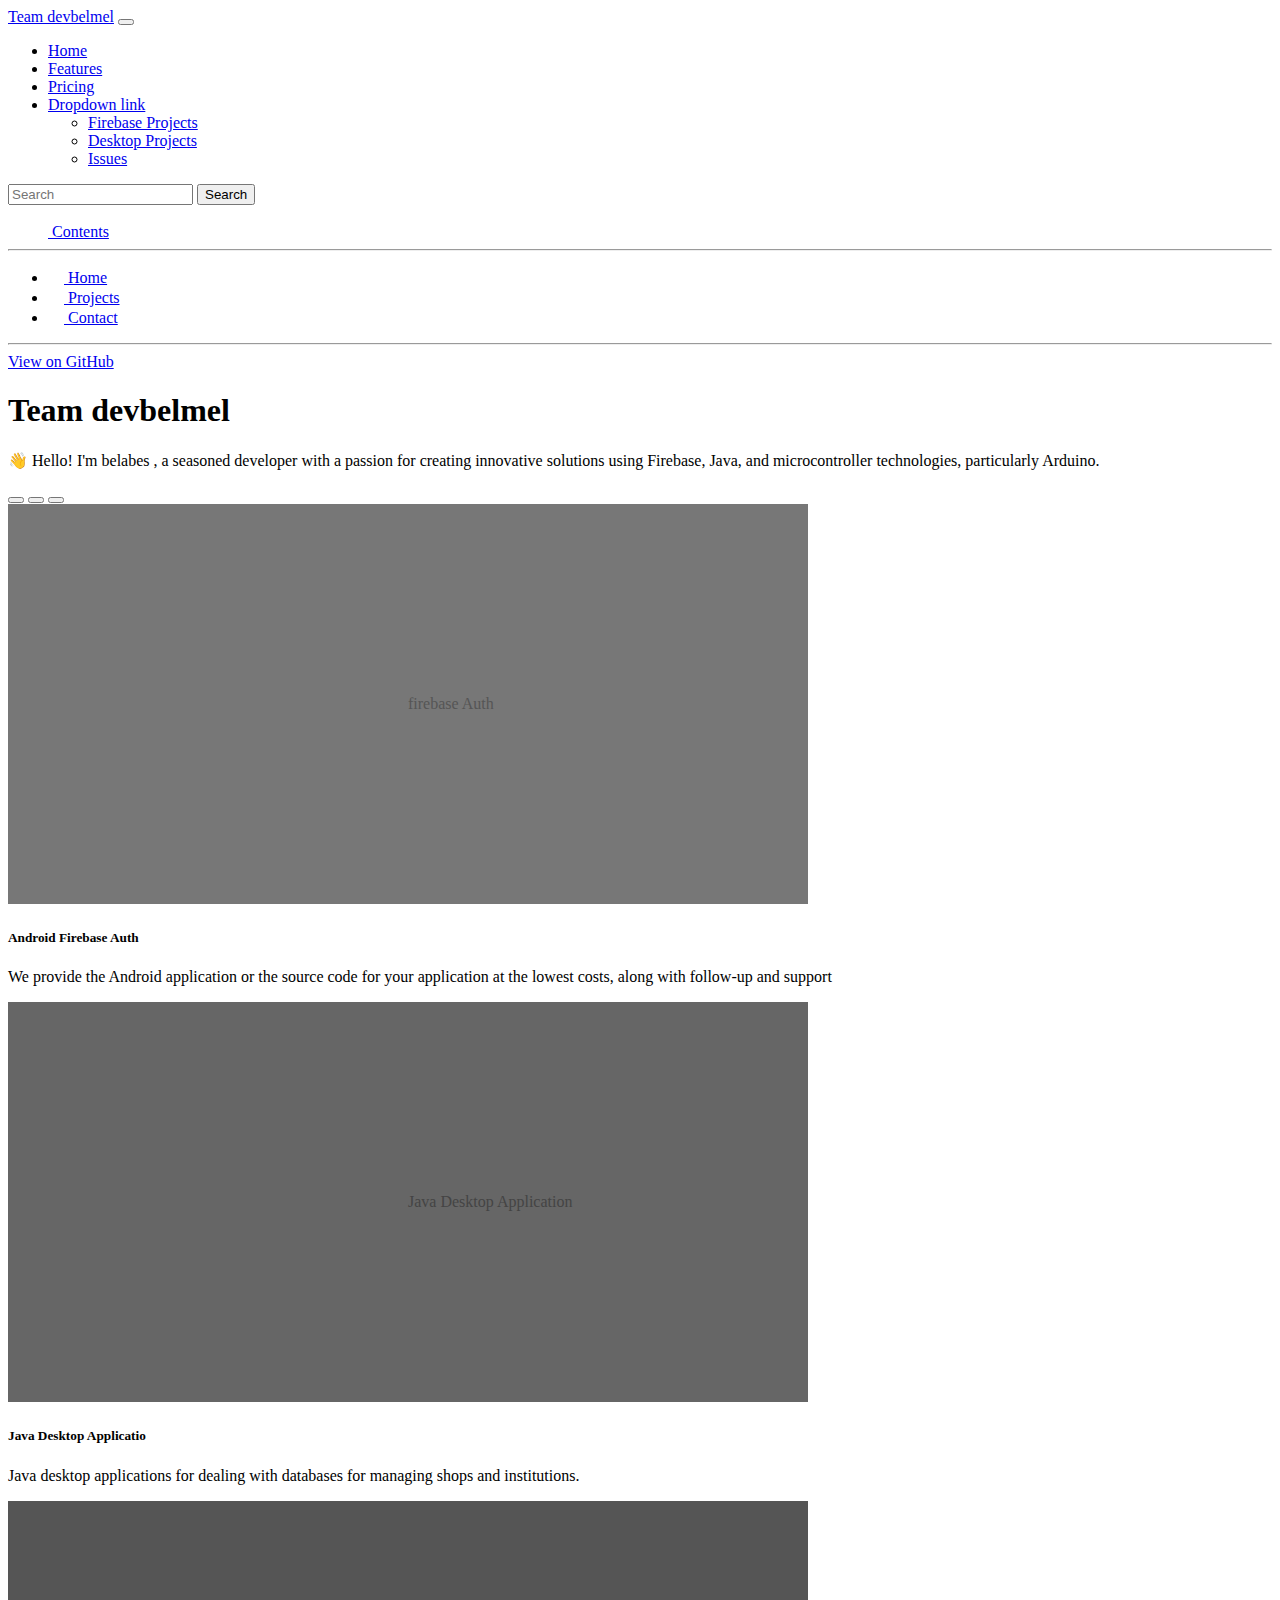
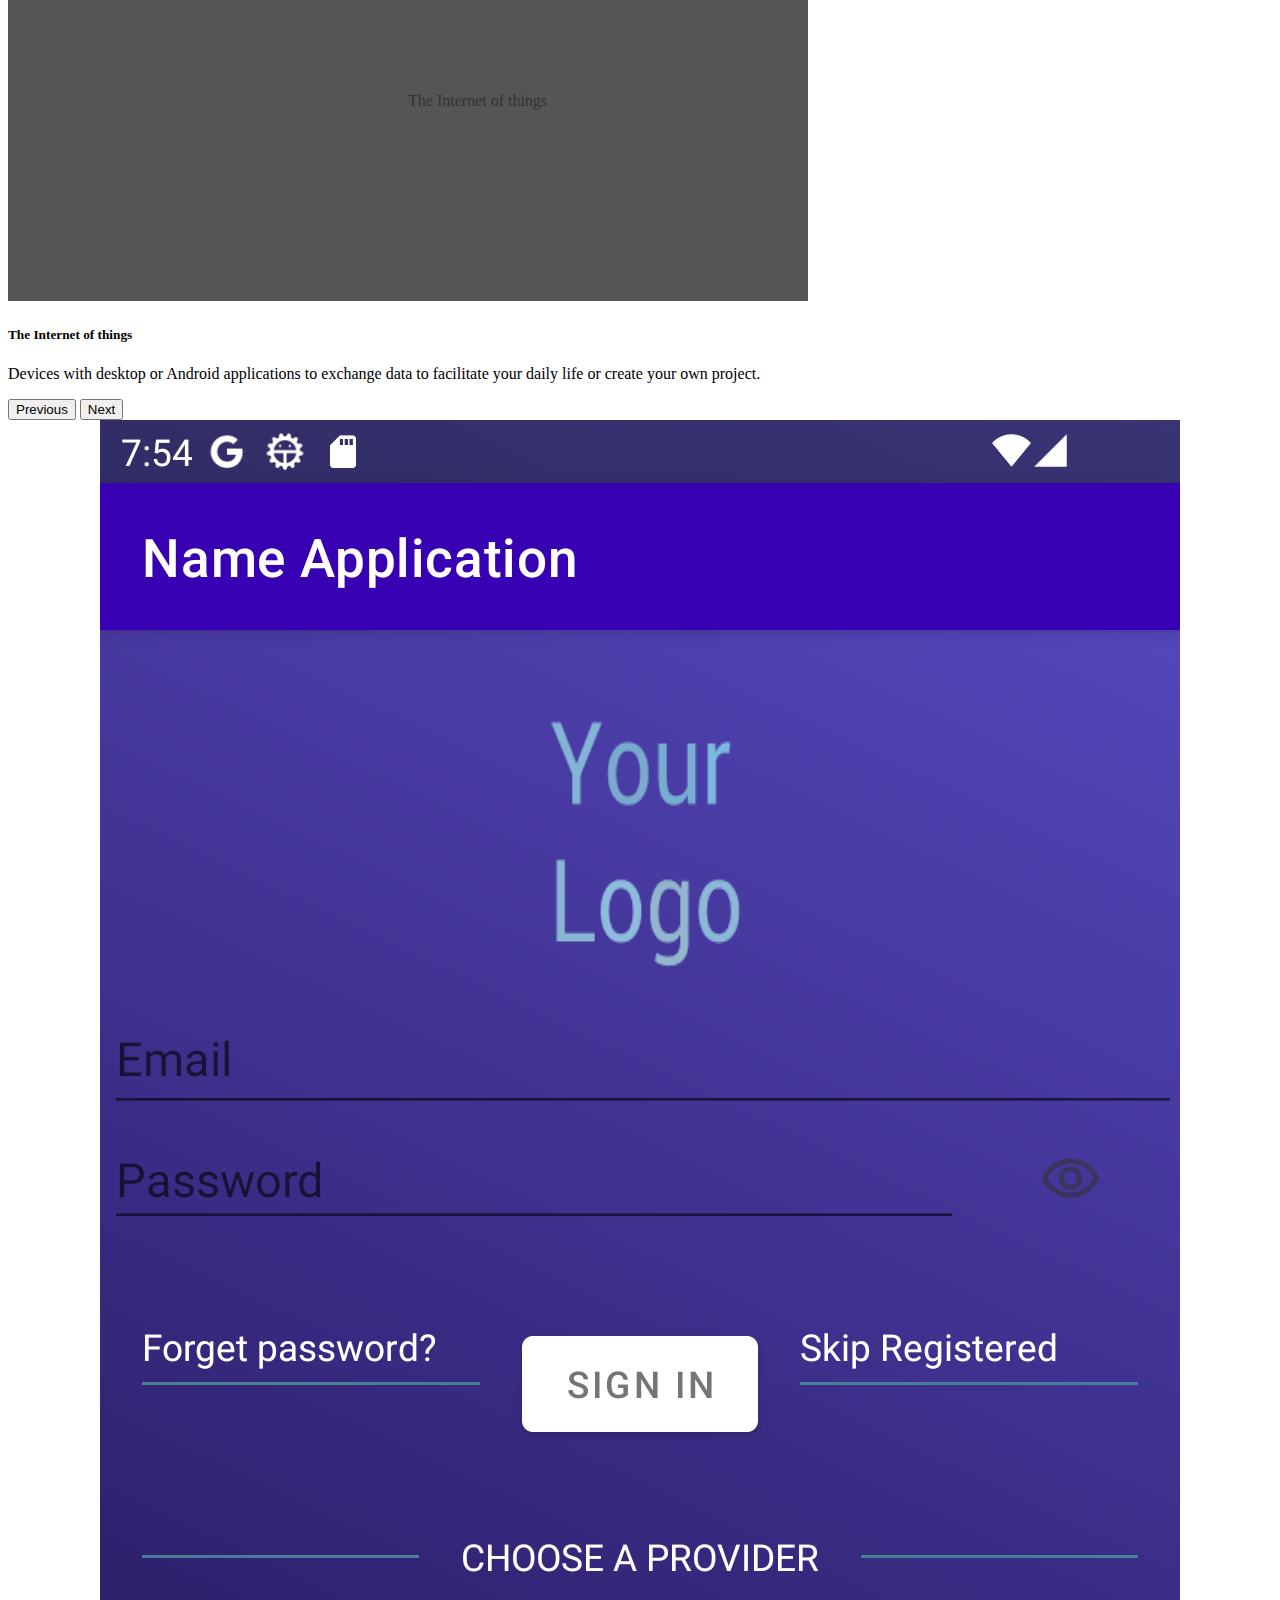
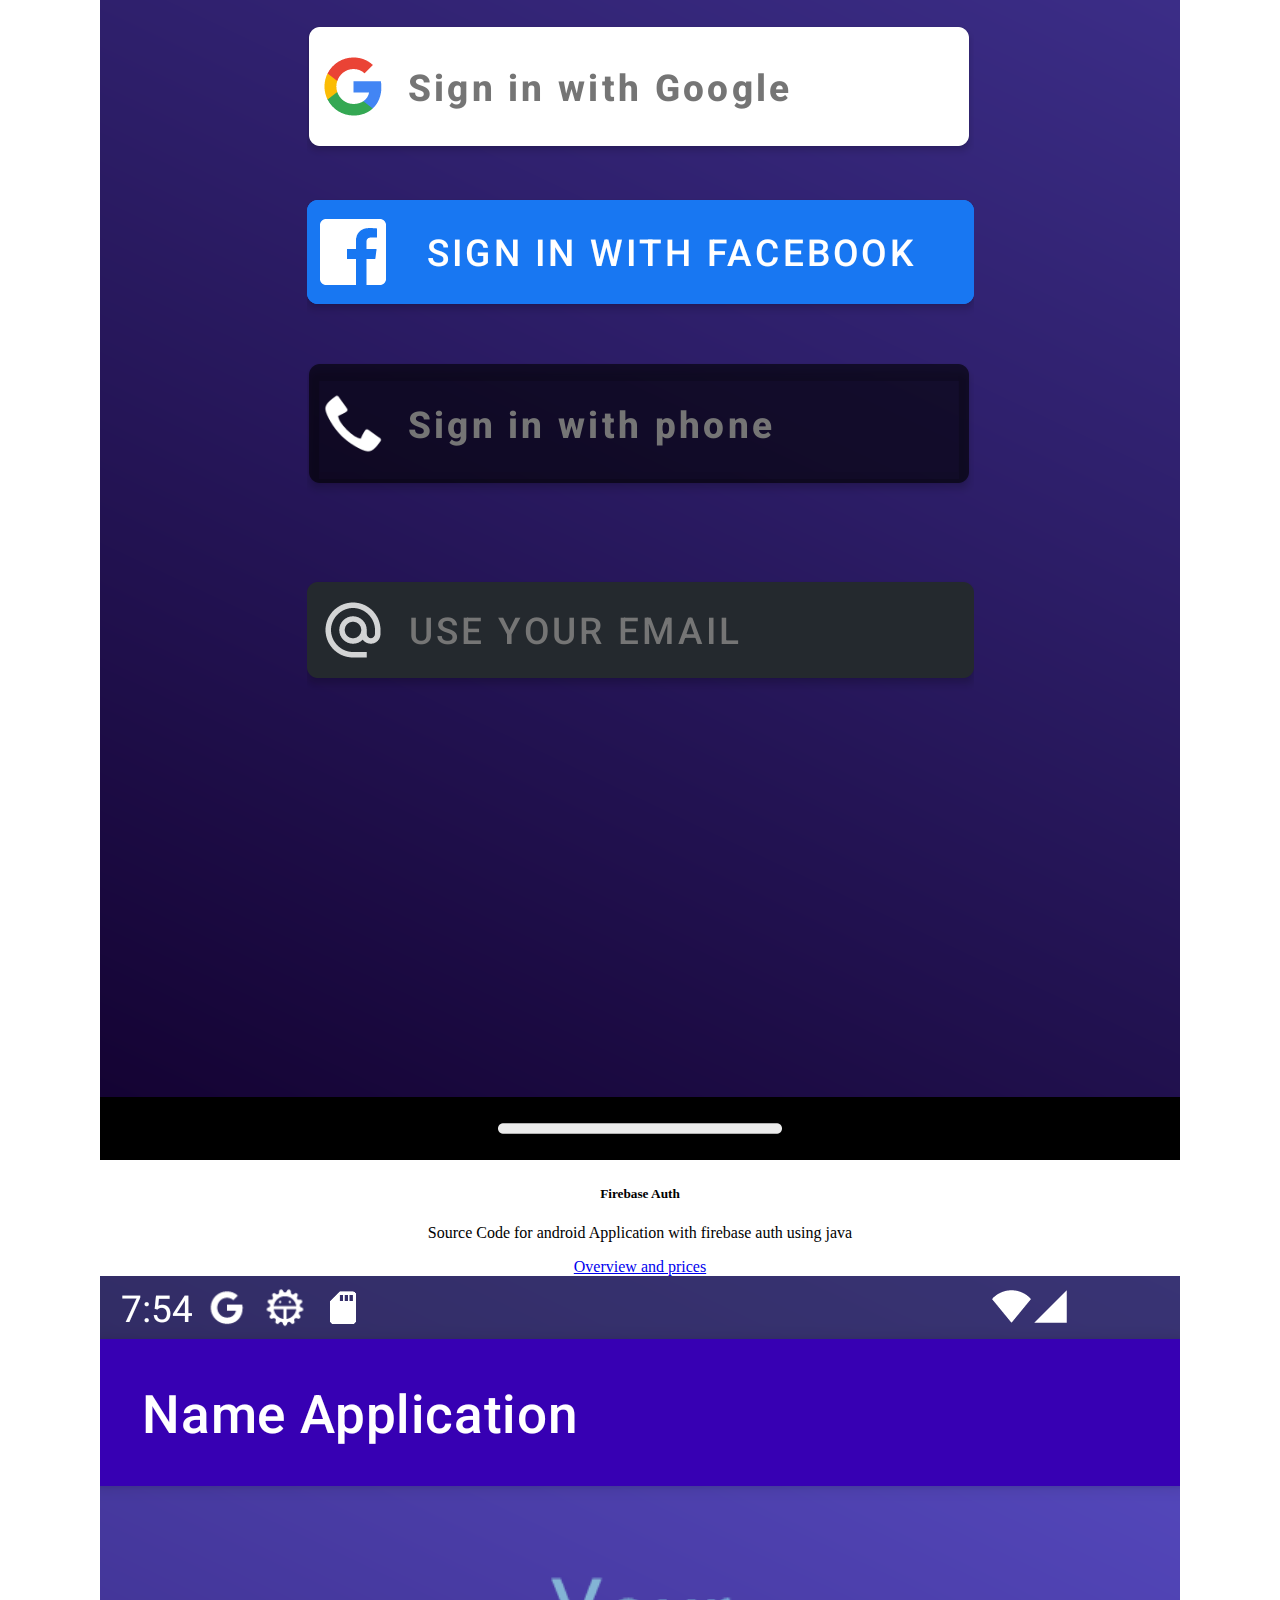
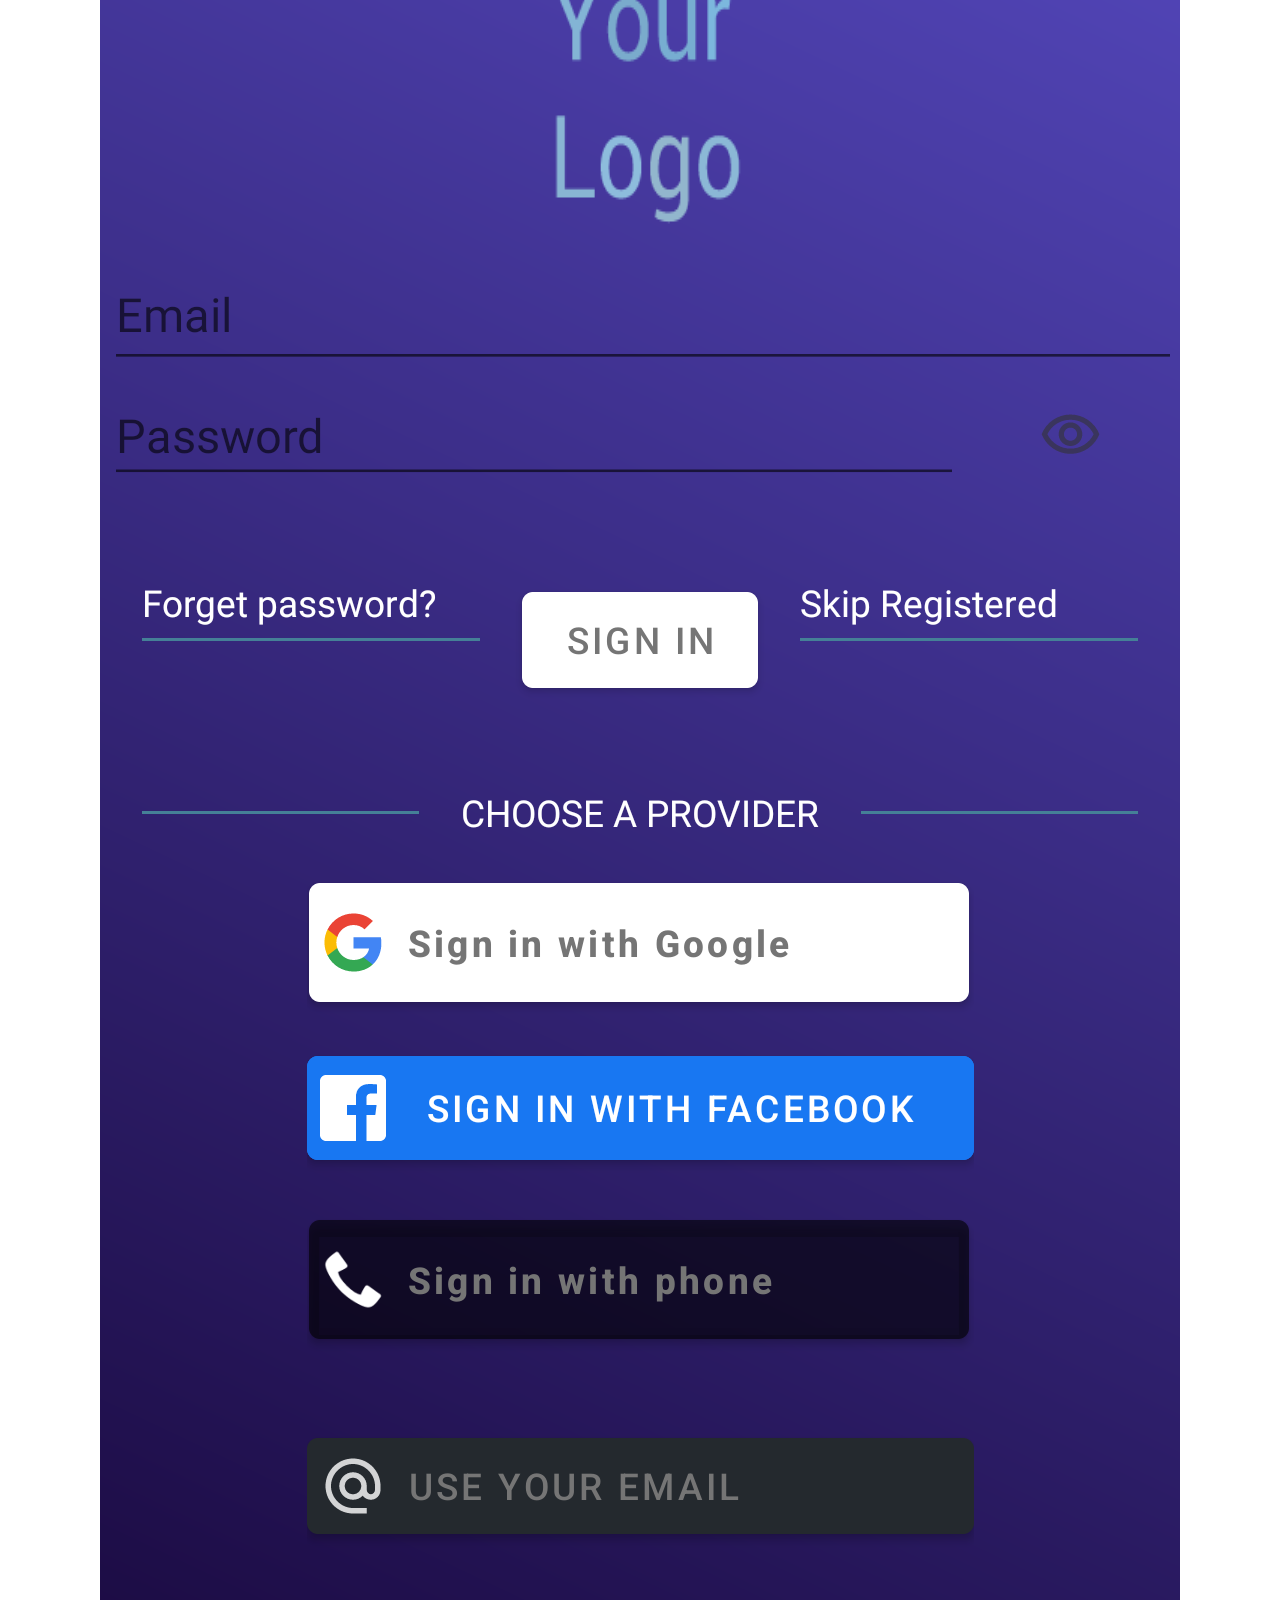
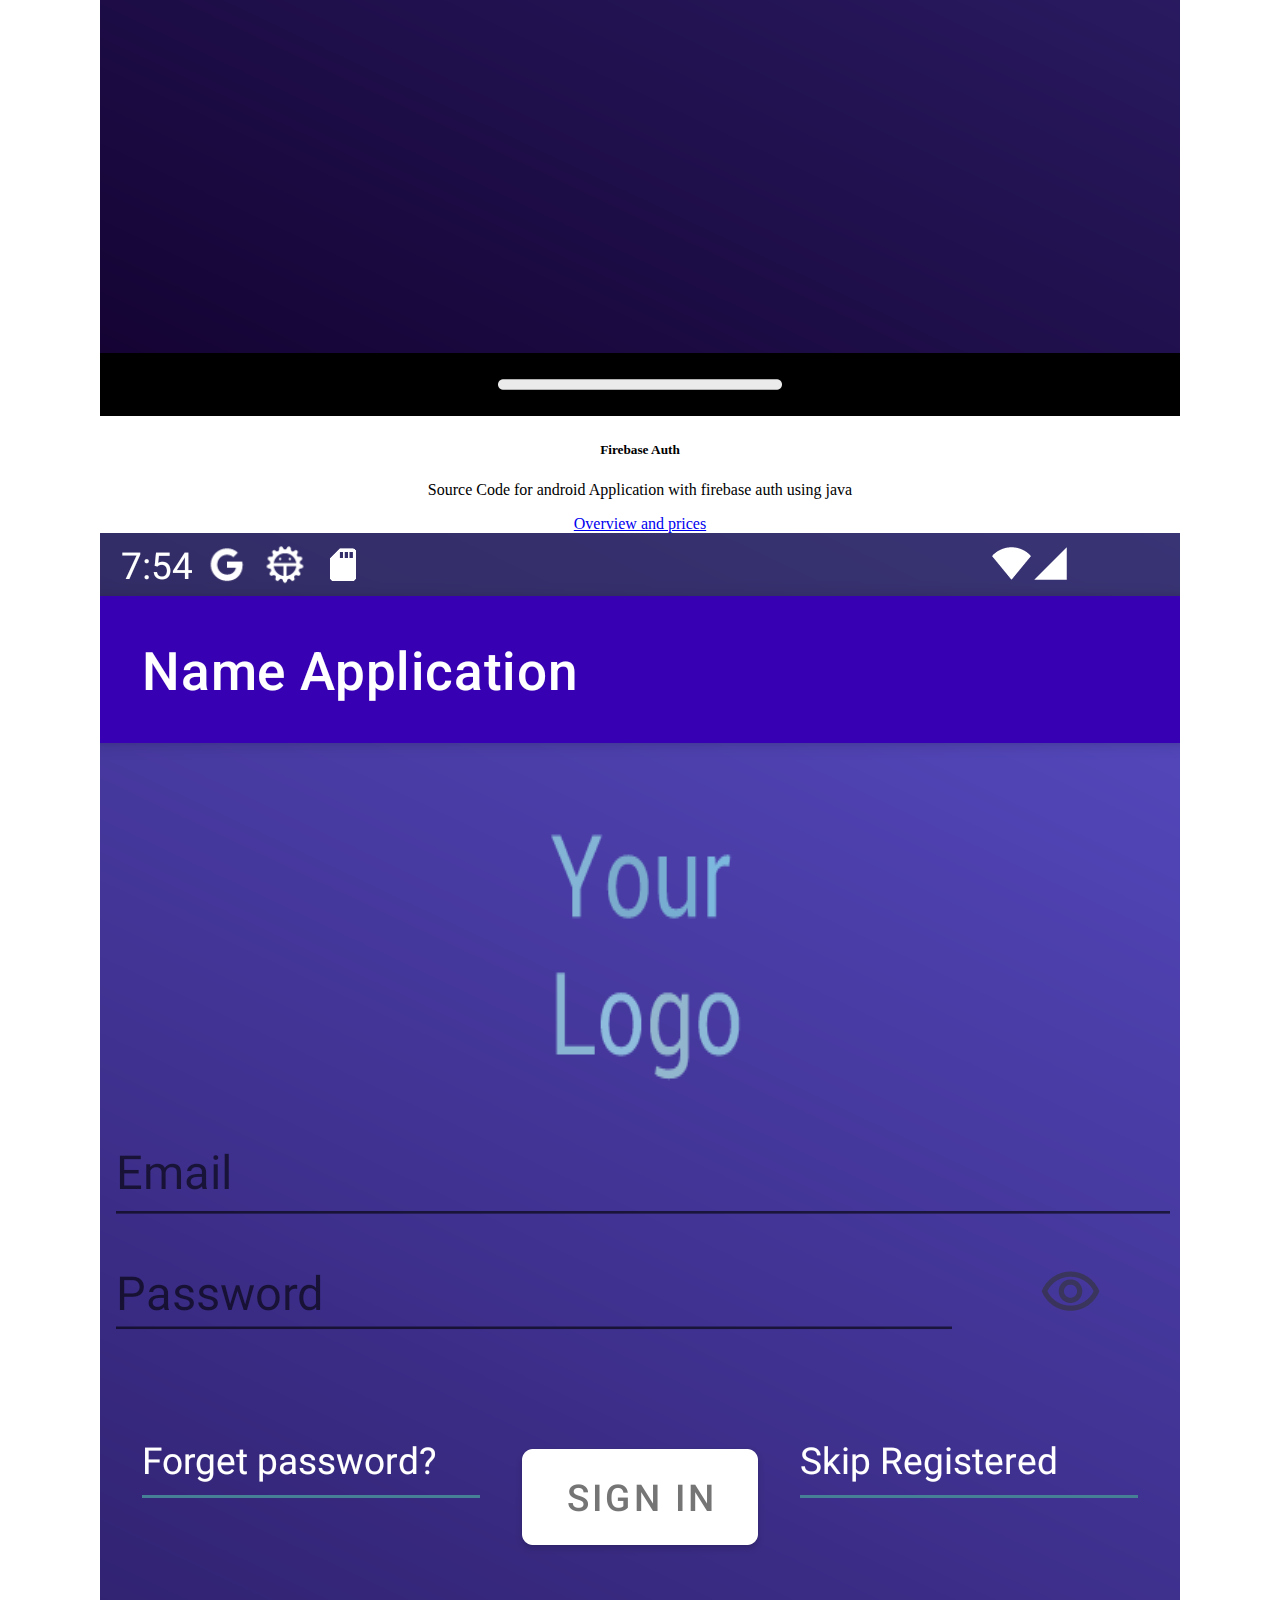
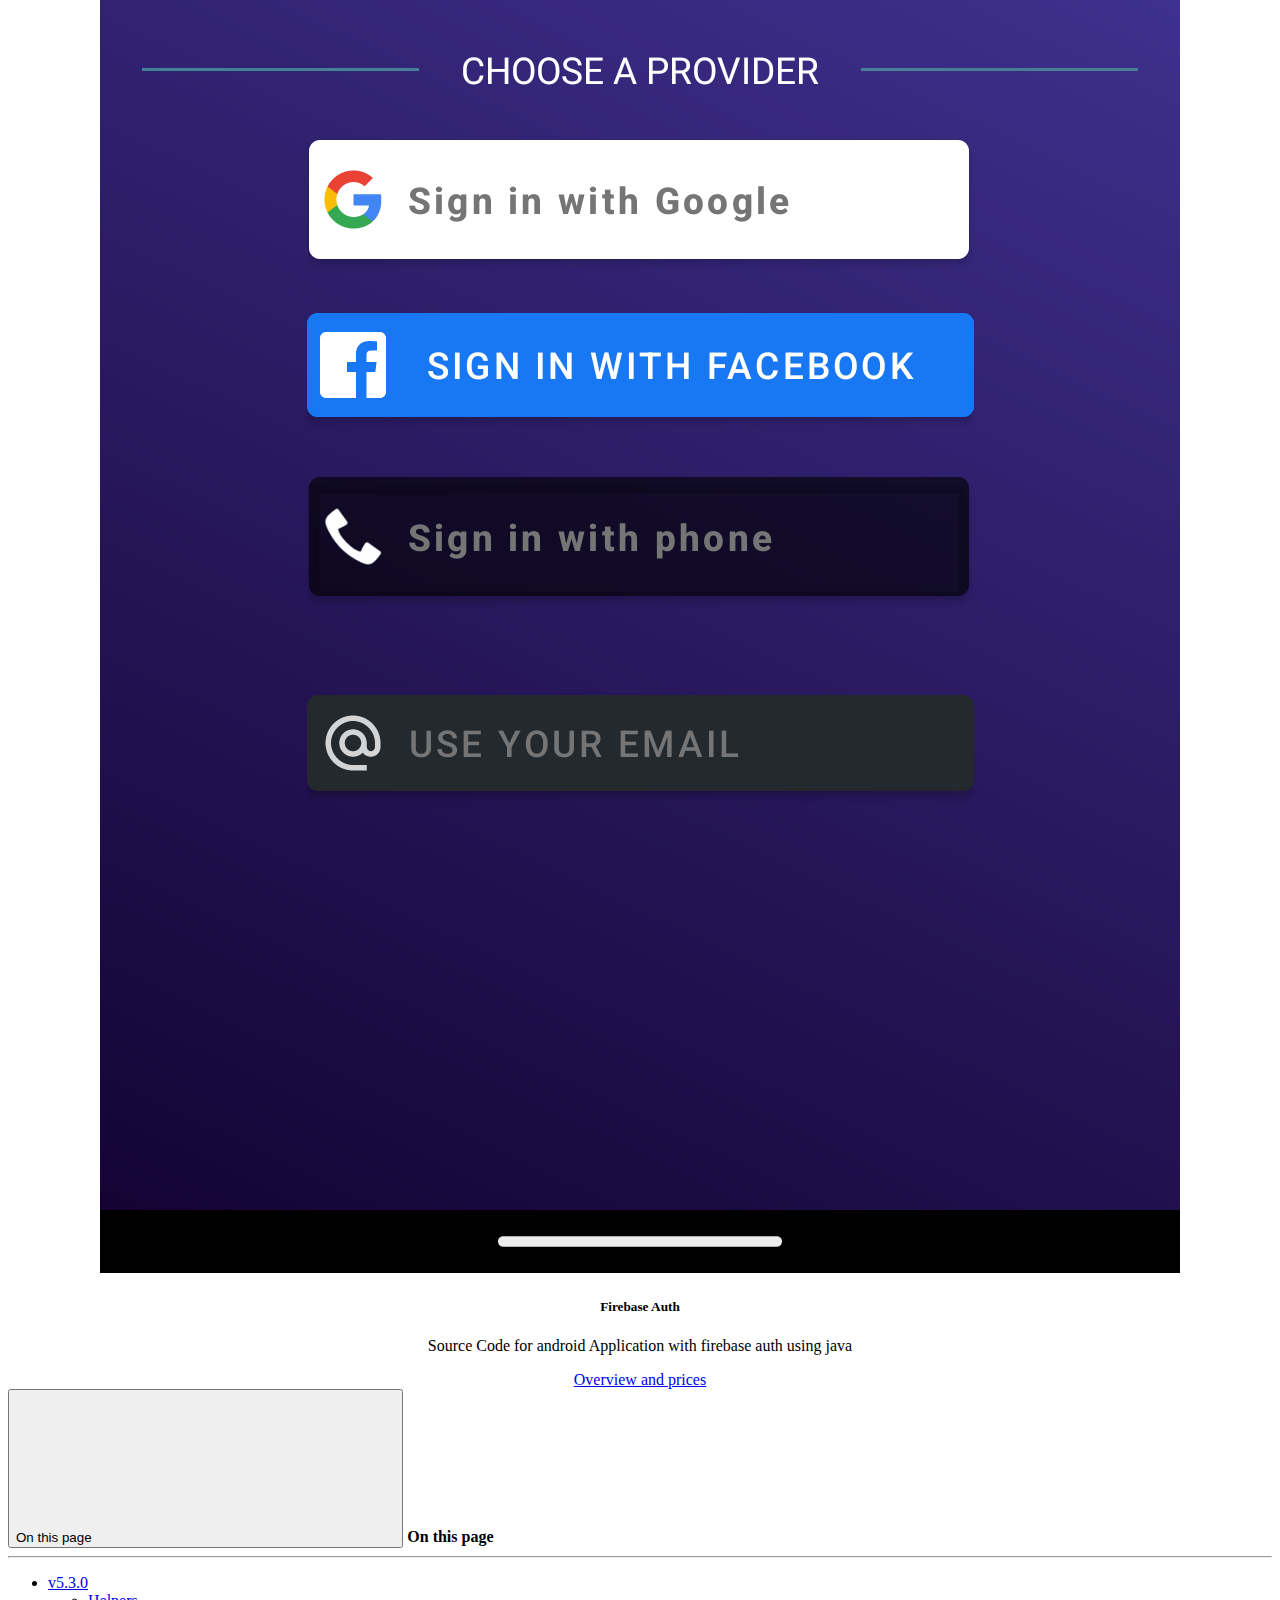
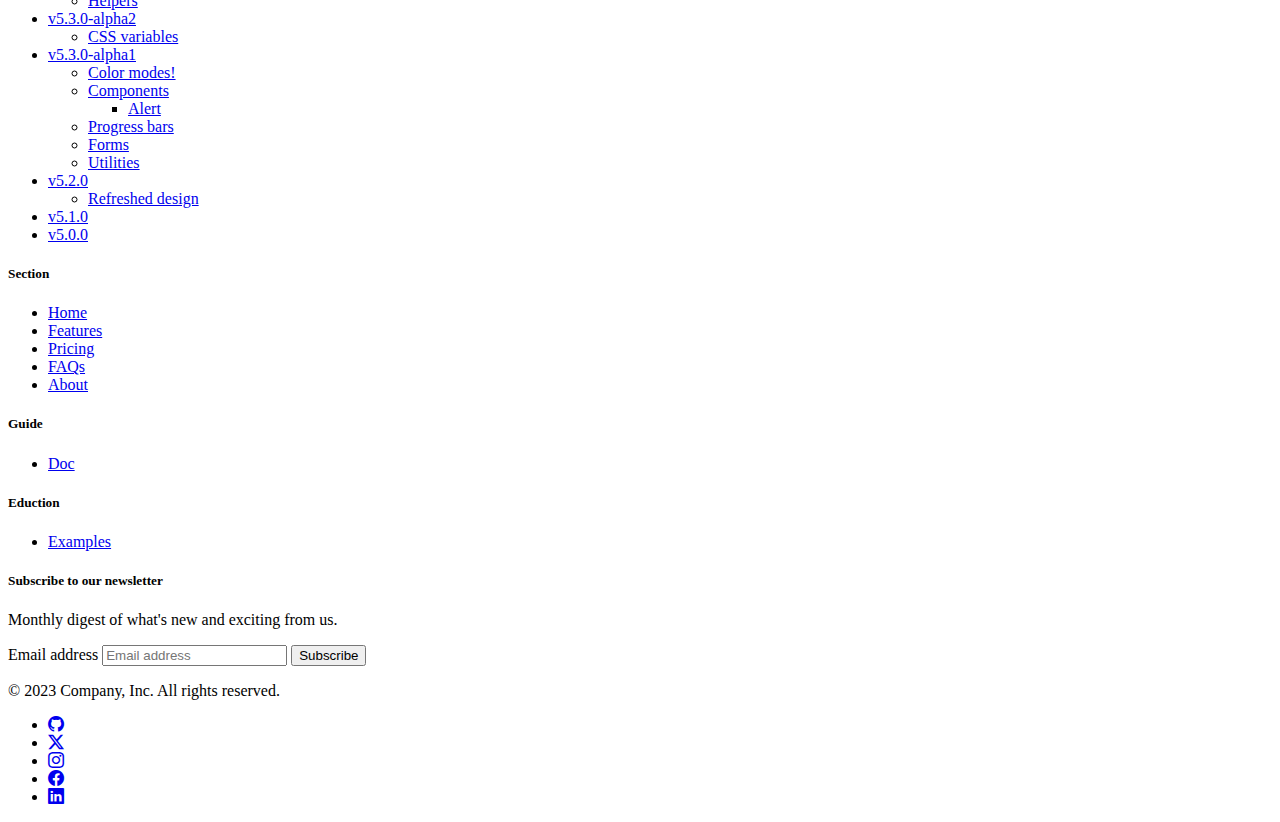
<file: index.html>
<!doctype html>
<html lang="en">
  <head>
    <meta charset="utf-8">
    <meta name="viewport" content="width=device-width, initial-scale=1">
    <title>Team devbelmel</title>
    <link href="https://cdn.jsdelivr.net/npm/bootstrap@5.3.2/dist/css/bootstrap.min.css" rel="stylesheet" integrity="sha384-T3c6CoIi6uLrA9TneNEoa7RxnatzjcDSCmG1MXxSR1GAsXEV/Dwwykc2MPK8M2HN" crossorigin="anonymous">
    <link rel="stylesheet" href="https://cdn.jsdelivr.net/npm/bootstrap-icons@1.11.3/font/bootstrap-icons.min.css">
  </head>
  <body>
   <header>
  <nav class="navbar navbar-expand-lg bg-body-tertiary">
  <div class="container-fluid">
    <a class="navbar-brand" href="#">Team devbelmel</a>
    <button class="navbar-toggler" type="button" data-bs-toggle="collapse" data-bs-target="#navbarNavDropdown" aria-controls="navbarNavDropdown" aria-expanded="false" aria-label="Toggle navigation">
      <span class="navbar-toggler-icon"></span>
    </button>
    <div class="collapse navbar-collapse" id="navbarNavDropdown">
      <ul class="navbar-nav">
        <li class="nav-item">
          <a class="nav-link active" aria-current="page" href="#">Home</a>
        </li>
        <li class="nav-item">
          <a class="nav-link" href="#">Features</a>
        </li>
        <li class="nav-item">
          <a class="nav-link" href="#">Pricing</a>
        </li>
        <li class="nav-item dropdown">
          <a class="nav-link dropdown-toggle" href="#" role="button" data-bs-toggle="dropdown" aria-expanded="false">
            Dropdown link
          </a>
          <ul class="dropdown-menu">
            <li><a class="dropdown-item" href="#">Firebase Projects</a></li>
            <li><a class="dropdown-item" href="#">Desktop Projects</a></li>
            <li><a class="dropdown-item" href="#">Issues</a></li>
          </ul>
        </li>
      </ul>
    </div>
     <form class="d-flex" role="search">
      <input class="form-control me-2" type="search" placeholder="Search" aria-label="Search">
      <button class="btn btn-outline-success" type="submit">Search</button>
    </form>
  </div>
</nav>
   </header>
    <main>
    <!--container body-->
<div class="container-fluid">
      <div class="row">
    <div class="col-sm-3">
   <!--slidebar -->
    <div class="d-flex flex-column flex-shrink-0 p-3 bg-body-tertiary" style="width: 100%;">
    <a href="/" class="d-flex align-items-center mb-3 mb-md-0 me-md-auto link-body-emphasis text-decoration-none">
      <svg class="bi pe-none me-2" width="40" height="32"><use xlink:href="#bootstrap"></use></svg>
      <span class="fs-4">Contents</span>
    </a>
    <hr>
    <ul class="nav nav-pills flex-column mb-auto">
      <li class="nav-item">
        <a href="#" class="nav-link active" aria-current="page">
          <svg class="bi pe-none me-2" width="16" height="16"><use xlink:href="#home"></use></svg>
          Home
        </a>
      </li>
      <li>
        <a href="#" class="nav-link link-body-emphasis">
          <svg class="bi pe-none me-2" width="16" height="16"><use xlink:href="#speedometer2"></use></svg>
         Projects
        </a>
      </li>
      <li>
        <a href="#" class="nav-link link-body-emphasis">
          <svg class="bi pe-none me-2" width="16" height="16"><use xlink:href="#table"></use></svg>
          Contact
        </a>
      </li>
     
    </ul>
    <hr>
   
  </div>
    <!--end slidebar-->
 </div>
    <div class="col-sm-9">
      <div class="row">
        <div class="col-8 col-sm-10">
          <!--main page body -->
          <div class="container-fluid">
            <!--intro -->
            <div class="bd-intro pt-2 ps-lg-2">
        <div class="d-md-flex flex-md-row-reverse align-items-center justify-content-between">
          <div class="mb-3 mb-md-0 d-flex text-nowrap"><a class="btn btn-sm btn-bd-light rounded-2" href="https://github.com/aissaabk" title="View and edit this file on GitHub" target="_blank" rel="noopener">
              View on GitHub
            </a>
          </div>
          <h1 class="bd-title mb-0" id="content">Team devbelmel</h1>
        </div>
        <p class="bd-lead">👋 Hello! I'm belabes , a seasoned developer with a passion for creating innovative solutions using Firebase, Java, and microcontroller technologies, particularly Arduino.</p>
        </div>
      </div>
            <!--end intro -->
         <!--carsouel -->
      <div id="carouselExampleCaptions" class="carousel slide" data-bs-ride="carousel">
  <div class="carousel-indicators">
    <button type="button" data-bs-target="#carouselExampleCaptions" data-bs-slide-to="0" class="active" aria-current="true" aria-label="Slide 1"></button>
    <button type="button" data-bs-target="#carouselExampleCaptions" data-bs-slide-to="1" aria-label="Slide 2"></button>
    <button type="button" data-bs-target="#carouselExampleCaptions" data-bs-slide-to="2" aria-label="Slide 3"></button>
  </div>
  <div class="carousel-inner">
    <div class="carousel-item active">
      <svg class="bd-placeholder-img bd-placeholder-img-lg d-block w-100" width="800" height="400" xmlns="http://www.w3.org/2000/svg" role="img" aria-label="Placeholder: First slide" preserveAspectRatio="xMidYMid slice" focusable="false"><title>Placeholder</title><rect width="100%" height="100%" fill="#777"></rect><text x="50%" y="50%" fill="#555" dy=".3em">firebase Auth</text></svg>
      <div class="carousel-caption d-none d-md-block">
        <h5>Android Firebase Auth </h5>
        <p>We provide the Android application or the source code for your application at the lowest costs, along with follow-up and support</p>
      </div>
    </div>
    <div class="carousel-item">
      <svg class="bd-placeholder-img bd-placeholder-img-lg d-block w-100" width="800" height="400" xmlns="http://www.w3.org/2000/svg" role="img" aria-label="Placeholder: Second slide" preserveAspectRatio="xMidYMid slice" focusable="false"><title>Placeholder</title><rect width="100%" height="100%" fill="#666"></rect><text x="50%" y="50%" fill="#444" dy=".3em">Java Desktop Application</text></svg>
      <div class="carousel-caption d-none d-md-block">
        <h5>Java Desktop Applicatio</h5>
        <p>Java desktop applications for dealing with databases for managing shops and institutions.</p>
      </div>
    </div>
    <div class="carousel-item">
      <svg class="bd-placeholder-img bd-placeholder-img-lg d-block w-100" width="800" height="400" xmlns="http://www.w3.org/2000/svg" role="img" aria-label="Placeholder: Third slide" preserveAspectRatio="xMidYMid slice" focusable="false"><title>Placeholder</title><rect width="100%" height="100%" fill="#555"></rect><text x="50%" y="50%" fill="#333" dy=".3em">The Internet of things</text></svg>
      <div class="carousel-caption d-none d-md-block">
        <h5>The Internet of things</h5>
        <p>Devices with desktop or Android applications to exchange data to facilitate your daily life or create your own project.</p>
      </div>
    </div>
  </div>
  <button class="carousel-control-prev" type="button" data-bs-target="#carouselExampleCaptions" data-bs-slide="prev">
    <span class="carousel-control-prev-icon" aria-hidden="true"></span>
    <span class="visually-hidden">Previous</span>
  </button>
  <button class="carousel-control-next" type="button" data-bs-target="#carouselExampleCaptions" data-bs-slide="next">
    <span class="carousel-control-next-icon" aria-hidden="true"></span>
    <span class="visually-hidden">Next</span>
  </button>
</div>
            <!--end carsouel-->
          <!--me projects -->
          <div class="container-fluid">
<div class="row">
    <!--card1 firebase application -->
    <div class="col" >
 <div class=" card"="" style="width: mx-auto;" align="center">
  <img src="imgs/login_activity.png" class="card-img-top" alt="firebase auth login activity">
  <div class="card-body">
    <h5 class="card-title">Firebase Auth</h5>
    <p class="card-text">Source Code for android Application with firebase auth using java </p>
    <a href="https://aissaabk.github.io/review-app.html" class="btn btn-primary">Overview and prices</a>
  </div>
</div>
    </div>
    <!--end card1-->
    <!--card 2-->
    <div class="col" >
  <div class=" card"="" style="width: mx-auto;" align="center">
  <img src="imgs/login_activity.png" class="card-img-top" alt="firebase auth login activity">
  <div class="card-body">
    <h5 class="card-title">Firebase Auth</h5>
    <p class="card-text">Source Code for android Application with firebase auth using java </p>
    <a href="#" class="btn btn-primary">Overview and prices</a>
  </div>
</div>
    </div>
    <!--end card 2-->
    <!--card 3-->
    <div class="col" >
 <div class=" card"="" style="width: mx-auto;" align="center">
  <img src="imgs/login_activity.png" class="card-img-top" alt="firebase auth login activity">
  <div class="card-body">
    <h5 class="card-title">Firebase Auth</h5>
    <p class="card-text">Source Code for android Application with firebase auth using java </p>
    <a href="#" class="btn btn-primary">Overview and prices</a>
  </div>
</div>  
    </div>  
    <!-- end card 3-->
  </div>
</div>
          <!-- end offers me projects -->
         </div>
          <!--end main page body-->
        <!--start 3 part col -->
         <div class="col-4 col-sm-2">
         <div class="bd-toc mt-3 mb-5 my-lg-0 mb-lg-5 px-sm-1 text-body-secondary">
          <button class="btn btn-link p-md-0 mb-2 mb-md-0 text-decoration-none bd-toc-toggle d-md-none" type="button" data-bs-toggle="collapse" data-bs-target="#tocContents" aria-expanded="false" aria-controls="tocContents">
            On this page
            <svg class="bi d-md-none ms-2" aria-hidden="true"><use xlink:href="#chevron-expand"></use></svg>
          </button>
          <strong class="d-none d-md-block h6 my-2 ms-3">On this page</strong>
          <hr class="d-none d-md-block my-2 ms-3">
          <div class="collapse bd-toc-collapse" id="tocContents">
            <nav id="TableOfContents">
  <ul>
    <li><a href="#v530" class="">v5.3.0</a>
      <ul>
        <li><a href="#helpers" class="">Helpers</a></li>
      </ul>
    </li>
    <li><a href="#v530-alpha2" class="">v5.3.0-alpha2</a>
      <ul>
        <li><a href="#css-variables" class="">CSS variables</a></li>
      </ul>
    </li>
    <li><a href="#v530-alpha1" class="">v5.3.0-alpha1</a>
      <ul>
        <li><a href="#color-modes-1" class="">Color modes!</a></li>
        <li><a href="#components-1">Components</a>
          <ul>
            <li><a href="#alert">Alert</a></li>
          </ul>
        </li>
        <li><a href="#progress-bars">Progress bars</a></li>
        <li><a href="#forms">Forms</a></li>
        <li><a href="#utilities-2">Utilities</a></li>
      </ul>
    </li>
    <li><a href="#v520">v5.2.0</a>
      <ul>
        <li><a href="#refreshed-design">Refreshed design</a></li>
      </ul>
    </li>
    <li><a href="#v510">v5.1.0</a></li>
    <li><a href="#v500">v5.0.0</a>
    </li>
  </ul>
</nav>
          </div>
        </div>
        </div>
        <!--end 3 part col-->
        
       
      </div>
        
    </div>
  
  </div>
      
 </div>
    <!--end container fluid  body--> 
      </main>
    <script src="https://cdn.jsdelivr.net/npm/bootstrap@5.3.2/dist/js/bootstrap.bundle.min.js" integrity="sha384-C6RzsynM9kWDrMNeT87bh95OGNyZPhcTNXj1NW7RuBCsyN/o0jlpcV8Qyq46cDfL" crossorigin="anonymous"></script>
    <script src="https://cdn.jsdelivr.net/npm/@popperjs/core@2.11.8/dist/umd/popper.min.js" integrity="sha384-I7E8VVD/ismYTF4hNIPjVp/Zjvgyol6VFvRkX/vR+Vc4jQkC+hVqc2pM8ODewa9r" crossorigin="anonymous"></script>
    <script src="https://cdn.jsdelivr.net/npm/bootstrap@5.3.2/dist/js/bootstrap.min.js" integrity="sha384-BBtl+eGJRgqQAUMxJ7pMwbEyER4l1g+O15P+16Ep7Q9Q+zqX6gSbd85u4mG4QzX+" crossorigin="anonymous"></script>
<div class="container">
  <footer class="py-5">
    <div class="row">
      <div class="col-6 col-md-2 mb-3">
        <h5>Section</h5>
        <ul class="nav flex-column">
          <li class="nav-item mb-2"><a href="#" class="nav-link p-0 text-body-secondary">Home</a></li>
          <li class="nav-item mb-2"><a href="#" class="nav-link p-0 text-body-secondary">Features</a></li>
          <li class="nav-item mb-2"><a href="#" class="nav-link p-0 text-body-secondary">Pricing</a></li>
          <li class="nav-item mb-2"><a href="#" class="nav-link p-0 text-body-secondary">FAQs</a></li>
          <li class="nav-item mb-2"><a href="#" class="nav-link p-0 text-body-secondary">About</a></li>
        </ul>
      </div>

      <div class="col-6 col-md-2 mb-3">
        <h5>Guide</h5>
        <ul class="nav flex-column">
          <li class="nav-item mb-2"><a href="#" class="nav-link p-0 text-body-secondary">Doc</a></li>
          
        </ul>
      </div>

      <div class="col-6 col-md-2 mb-3">
        <h5>Eduction</h5>
        <ul class="nav flex-column">
          <li class="nav-item mb-2"><a href="#" class="nav-link p-0 text-body-secondary">Examples</a></li>
          
        </ul>
      </div>

      <div class="col-md-5 offset-md-1 mb-3">
        <form>
          <h5>Subscribe to our newsletter</h5>
          <p>Monthly digest of what's new and exciting from us.</p>
          <div class="d-flex flex-column flex-sm-row w-100 gap-2">
            <label for="newsletter1" class="visually-hidden">Email address</label>
            <input id="newsletter1" type="text" class="form-control" placeholder="Email address">
            <button class="btn btn-primary" type="button">Subscribe</button>
          </div>
        </form>
      </div>
    </div>

    <div class="d-flex flex-column flex-sm-row justify-content-between py-4 my-4 border-top">
      <p>© 2023 Company, Inc. All rights reserved.</p>
      <ul class="list-unstyled d-flex">
        <li class="ms-3"><a class="link-body-emphasis" href="https://github.com/aissaabk"><i class="bi bi-github"></i></a></li>
        <li class="ms-3"><a class="link-body-emphasis" href="https://twitter.com/ahmedbelmel"><i class="bi bi-twitter-x"></i></a></li>
        <li class="ms-3"><a class="link-body-emphasis" href="https://www.instagram.com/devbelmel"><i class="bi bi-instagram"></i></a></li>
        <li class="ms-3"><a class="link-body-emphasis" href="https://www.facebook.com/devbelmel"><i class="bi bi-facebook"></i></a></li>
        <li class="ms-3"><a class="link-body-emphasis" href="https://www.linkedin.com/in/belmel-ahmed-004b291a7/"><i class="bi bi-linkedin"></i></a></li>
      </ul>
    </div>
  </footer>
</div>
  </body>
</html>
</file>
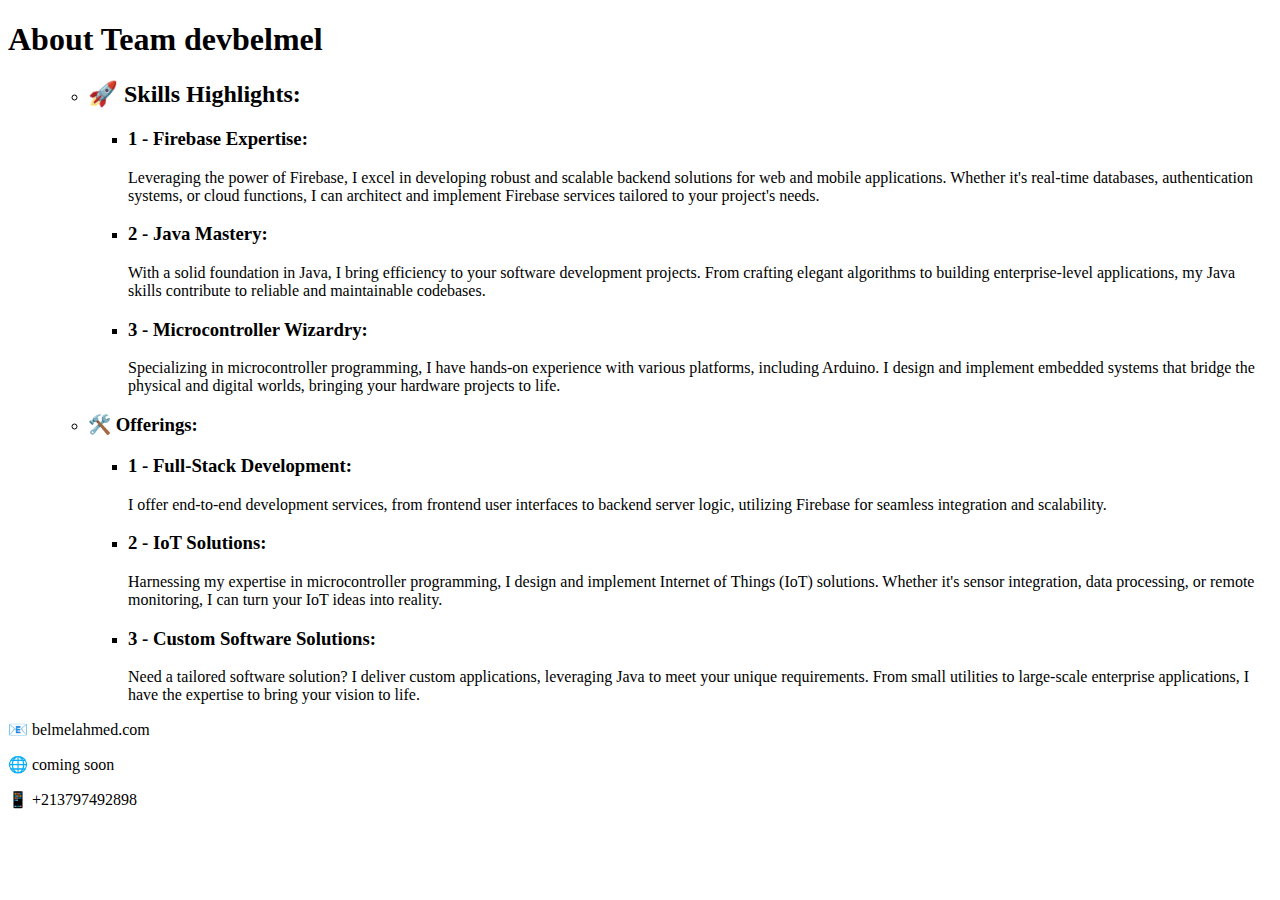
<file: about.html>
<!doctype html>
<html lang="en">
  <head>
    <meta charset="utf-8">
    <meta name="viewport" content="width=device-width, initial-scale=1">
    <title>About Team devbelmel</title>
    <link href="https://cdn.jsdelivr.net/npm/bootstrap@5.3.2/dist/css/bootstrap.min.css" rel="stylesheet" integrity="sha384-T3c6CoIi6uLrA9TneNEoa7RxnatzjcDSCmG1MXxSR1GAsXEV/Dwwykc2MPK8M2HN" crossorigin="anonymous">
  </head>
  <body>
    <h1>About Team devbelmel</h1>
    <div class="container-sm">
      <ul>
        <ul>
          <li>
          <h2> 🚀 Skills Highlights:</h2>
          </li>
          <ul>
           <li>
             <h3>1 - Firebase Expertise:</h3>
               Leveraging the power of Firebase, I excel in developing robust and scalable backend solutions for web and mobile applications. Whether it's real-time databases, authentication systems, or cloud functions, I can architect and implement Firebase services tailored to your project's needs.
           </li>
           <li>
             <h3>2 - Java Mastery:</h3>
            With a solid foundation in Java, I bring efficiency to your software development projects. From crafting elegant algorithms to building enterprise-level applications, my Java skills contribute to reliable and maintainable codebases.
            </li>
           <li>
          <h3>3 - Microcontroller Wizardry:</h3>
          Specializing in microcontroller programming, I have hands-on experience with various platforms, including Arduino. I design and implement embedded systems that bridge the physical and digital worlds, bringing your hardware projects to life.
          </li>
        </ul>
      </ul>
        <ul>
      <li>
        <h3>🛠️ Offerings:</h3>
      </li>
          <ul>
            <li>
              <h3>1 - Full-Stack Development:</h3>
               I offer end-to-end development services, from frontend user interfaces to backend server logic, utilizing Firebase for seamless integration and scalability.
            </li>
            <li>
              <h3>
                2 - IoT Solutions:
              </h3>
              Harnessing my expertise in microcontroller programming, I design and implement Internet of Things (IoT) solutions. Whether it's sensor integration, data processing, or remote monitoring, I can turn your IoT ideas into reality.
            </li>
            <li>
              <h3>
                3 - Custom Software Solutions:
              </h3>
              Need a tailored software solution? I deliver custom applications, leveraging Java to meet your unique requirements. From small utilities to large-scale enterprise applications, I have the expertise to bring your vision to life.
            </li>
          </ul>
      </ul>
      </ul>
     <p> 📧 belmelahmed.com</p>
      <p>🌐 coming soon</p>
      <p>📱 +213797492898<p>
    </div>
    <script src="https://cdn.jsdelivr.net/npm/bootstrap@5.3.2/dist/js/bootstrap.bundle.min.js" integrity="sha384-C6RzsynM9kWDrMNeT87bh95OGNyZPhcTNXj1NW7RuBCsyN/o0jlpcV8Qyq46cDfL" crossorigin="anonymous"></script>
    <script src="https://cdn.jsdelivr.net/npm/@popperjs/core@2.11.8/dist/umd/popper.min.js" integrity="sha384-I7E8VVD/ismYTF4hNIPjVp/Zjvgyol6VFvRkX/vR+Vc4jQkC+hVqc2pM8ODewa9r" crossorigin="anonymous"></script>
    <script src="https://cdn.jsdelivr.net/npm/bootstrap@5.3.2/dist/js/bootstrap.min.js" integrity="sha384-BBtl+eGJRgqQAUMxJ7pMwbEyER4l1g+O15P+16Ep7Q9Q+zqX6gSbd85u4mG4QzX+" crossorigin="anonymous"></script>
  </body>
</html>
</file>
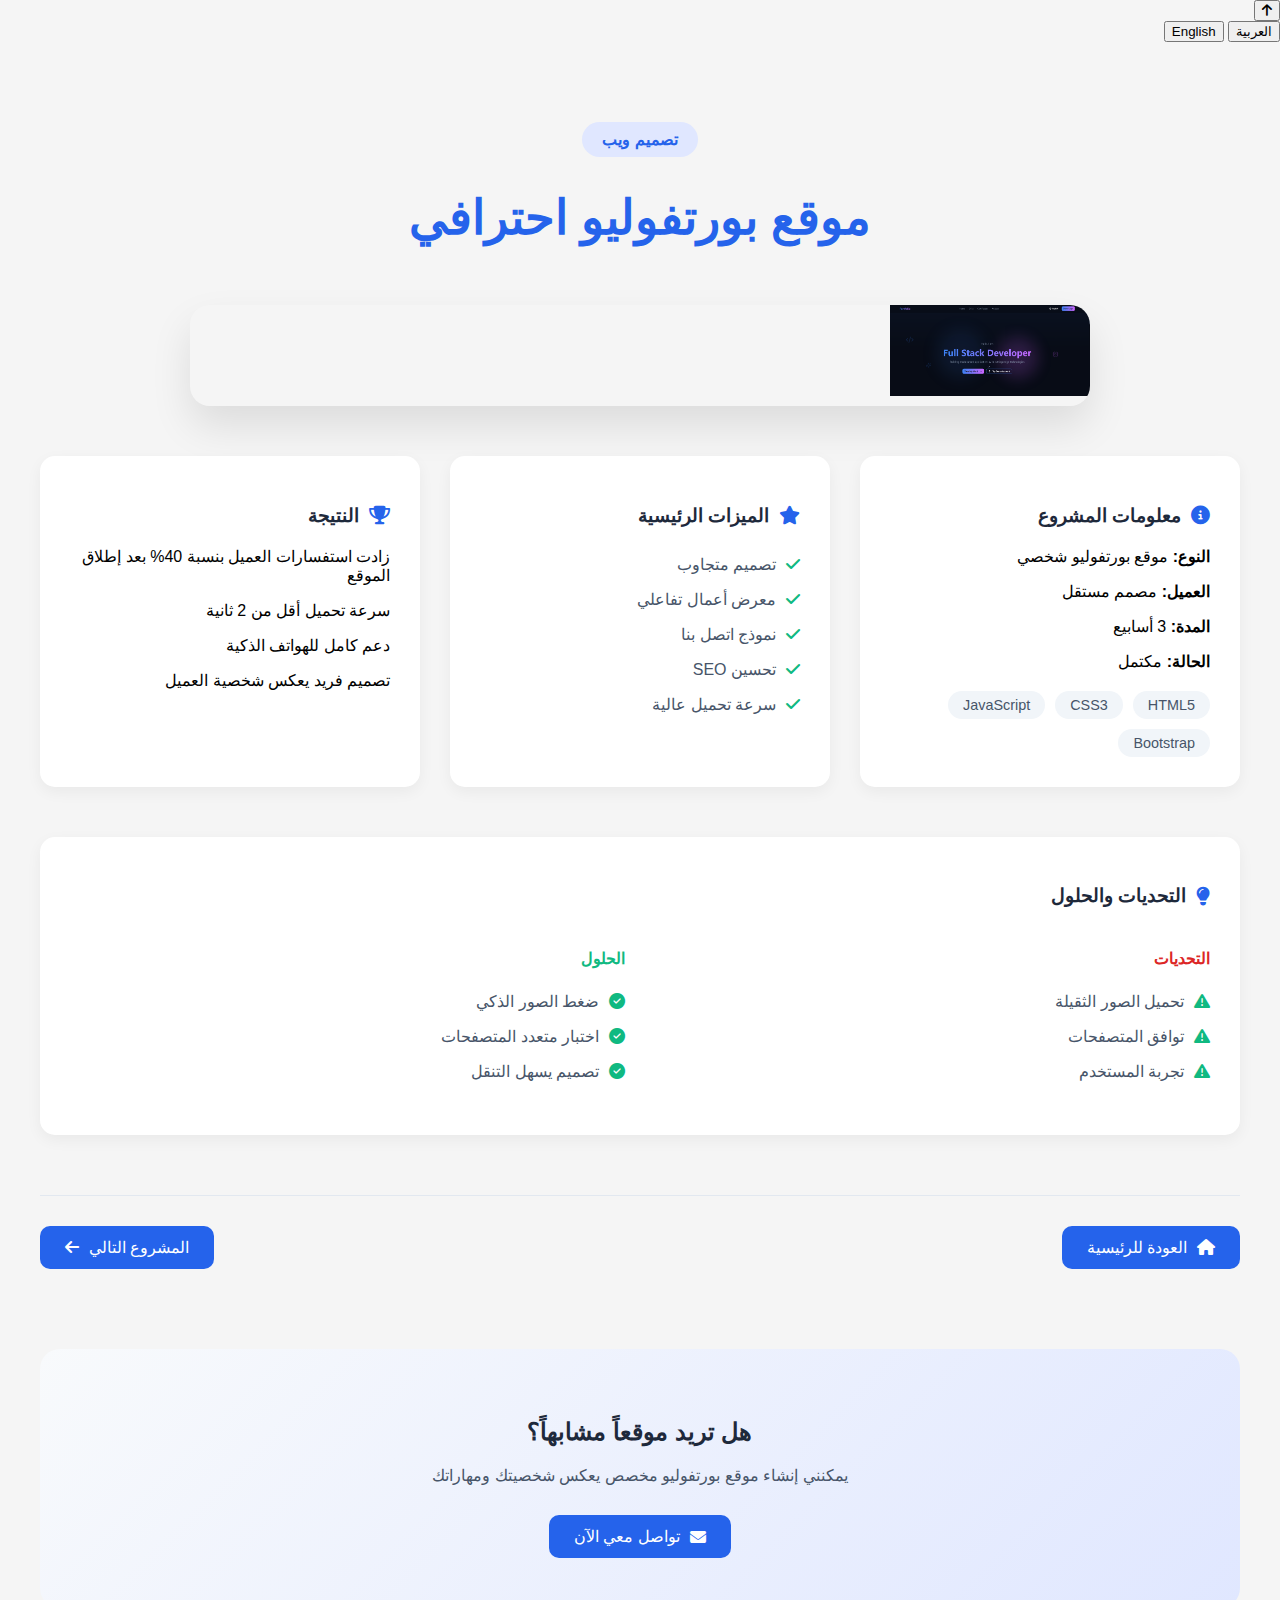
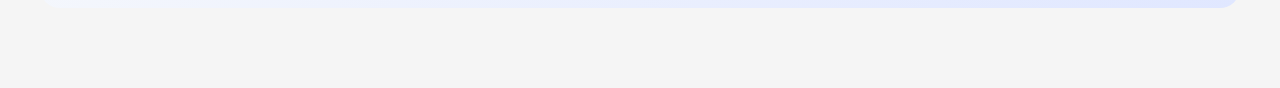
<file: projects/project1.html>
<!DOCTYPE html>
<html lang="ar" dir="rtl">
<head>
    <meta charset="UTF-8">
    <meta name="viewport" content="width=device-width, initial-scale=1.0">
    <title>موقع بورتفوليو احترافي | NextLevelDev</title>
    <link rel="stylesheet" href="../css/style.css">
    <link rel="stylesheet" href="https://cdnjs.cloudflare.com/ajax/libs/font-awesome/6.5.0/css/all.min.css">
    <style>
        .project-container {
            max-width: 1200px;
            margin: 0 auto;
            padding: 80px 20px;
        }
        
        .project-header {
            text-align: center;
            margin-bottom: 60px;
        }
        
        .project-title {
            font-size: 3rem;
            color: #2563eb;
            margin-bottom: 20px;
        }
        
        .project-category {
            display: inline-block;
            background: #e0e7ff;
            color: #2563eb;
            padding: 8px 20px;
            border-radius: 20px;
            font-weight: 600;
        }
        
        .project-preview {
            width: 100%;
            max-width: 900px;
            margin: 0 auto 50px;
            border-radius: 20px;
            overflow: hidden;
            box-shadow: 0 20px 40px rgba(0,0,0,0.1);
        }
        
        .project-preview img {
            width: 100%;
            height: auto;
            display: block;
        }
        
        .project-info-grid {
            display: grid;
            grid-template-columns: repeat(auto-fit, minmax(300px, 1fr));
            gap: 30px;
            margin-bottom: 50px;
        }
        
        .info-card {
            background: white;
            padding: 30px;
            border-radius: 15px;
            box-shadow: 0 5px 15px rgba(0,0,0,0.05);
        }
        
        .info-card h3 {
            color: #1e293b;
            margin-bottom: 20px;
            display: flex;
            align-items: center;
            gap: 10px;
        }
        
        .info-card h3 i {
            color: #2563eb;
        }
        
        .tech-stack {
            display: flex;
            flex-wrap: wrap;
            gap: 10px;
            margin-top: 20px;
        }
        
        .tech-tag {
            background: #f1f5f9;
            padding: 6px 15px;
            border-radius: 20px;
            font-size: 0.9rem;
            color: #475569;
        }
        
        .feature-list {
            list-style: none;
            padding: 0;
        }
        
        .feature-list li {
            padding: 8px 0;
            color: #475569;
            display: flex;
            align-items: center;
            gap: 10px;
        }
        
        .feature-list li i {
            color: #10b981;
        }
        
        .project-navigation {
            display: flex;
            justify-content: space-between;
            margin-top: 60px;
            padding-top: 30px;
            border-top: 1px solid #e2e8f0;
        }
        
        .nav-btn {
            display: inline-flex;
            align-items: center;
            gap: 10px;
            background: #2563eb;
            color: white;
            padding: 12px 25px;
            border-radius: 10px;
            text-decoration: none;
            transition: all 0.3s ease;
        }
        
        .nav-btn:hover {
            background: #1d4ed8;
            transform: translateY(-2px);
        }
        
        .project-cta {
            text-align: center;
            margin-top: 80px;
            padding: 50px;
            background: linear-gradient(135deg, #f8fafc 0%, #e0e7ff 100%);
            border-radius: 20px;
        }
        
        .project-cta h2 {
            margin-bottom: 20px;
            color: #1e293b;
        }
        
        @media (max-width: 768px) {
            .project-title {
                font-size: 2.2rem;
            }
            
            .project-navigation {
                flex-direction: column;
                gap: 20px;
            }
        }
    </style>
</head>
<body>
    <!-- شريط التقدم -->
    <div class="scroll-progress"></div>
    
    <!-- زر العودة للأعلى -->
    <button class="back-to-top">
        <i class="fas fa-arrow-up"></i>
    </button>
    
    <!-- زر تبديل اللغة -->
    <div class="lang-selector">
        <button onclick="setLanguage('ar')">العربية</button>
        <button onclick="setLanguage('en')">English</button>
    </div>
    
    <!-- محتوى المشروع -->
    <div class="project-container">
        <!-- عنوان المشروع -->
        <div class="project-header">
            <span class="project-category">تصميم ويب</span>
            <h1 class="project-title">موقع بورتفوليو احترافي</h1>
        </div>
        
        <!-- معاينة المشروع -->
        <div class="project-preview">
            <img src="../img/project1-preview.jpg.png" alt="معاينة موقع البورتفوليو">
        </div>
        
        <!-- معلومات المشروع -->
        <div class="project-info-grid">
            <!-- المعلومات الأساسية -->
            <div class="info-card">
                <h3><i class="fas fa-info-circle"></i> معلومات المشروع</h3>
                <p><strong>النوع:</strong> موقع بورتفوليو شخصي</p>
                <p><strong>العميل:</strong> مصمم مستقل</p>
                <p><strong>المدة:</strong> 3 أسابيع</p>
                <p><strong>الحالة:</strong> مكتمل</p>
                
                <div class="tech-stack">
                    <span class="tech-tag">HTML5</span>
                    <span class="tech-tag">CSS3</span>
                    <span class="tech-tag">JavaScript</span>
                    <span class="tech-tag">Bootstrap</span>
                </div>
            </div>
            
            <!-- الميزات -->
            <div class="info-card">
                <h3><i class="fas fa-star"></i> الميزات الرئيسية</h3>
                <ul class="feature-list">
                    <li><i class="fas fa-check"></i> تصميم متجاوب</li>
                    <li><i class="fas fa-check"></i> معرض أعمال تفاعلي</li>
                    <li><i class="fas fa-check"></i> نموذج اتصل بنا</li>
                    <li><i class="fas fa-check"></i> تحسين SEO</li>
                    <li><i class="fas fa-check"></i> سرعة تحميل عالية</li>
                </ul>
            </div>
            
            <!-- النتيجة -->
            <div class="info-card">
                <h3><i class="fas fa-trophy"></i> النتيجة</h3>
                <p>زادت استفسارات العميل بنسبة 40% بعد إطلاق الموقع</p>
                <p>سرعة تحميل أقل من 2 ثانية</p>
                <p>دعم كامل للهواتف الذكية</p>
                <p>تصميم فريد يعكس شخصية العميل</p>
            </div>
        </div>
        
        <!-- التحديات والحلول -->
        <div class="info-card">
            <h3><i class="fas fa-lightbulb"></i> التحديات والحلول</h3>
            <div style="display: grid; grid-template-columns: 1fr 1fr; gap: 30px; margin-top: 20px;">
                <div>
                    <h4 style="color: #dc2626; margin-bottom: 10px;">التحديات</h4>
                    <ul class="feature-list">
                        <li><i class="fas fa-exclamation-triangle"></i> تحميل الصور الثقيلة</li>
                        <li><i class="fas fa-exclamation-triangle"></i> توافق المتصفحات</li>
                        <li><i class="fas fa-exclamation-triangle"></i> تجربة المستخدم</li>
                    </ul>
                </div>
                <div>
                    <h4 style="color: #10b981; margin-bottom: 10px;">الحلول</h4>
                    <ul class="feature-list">
                        <li><i class="fas fa-check-circle"></i> ضغط الصور الذكي</li>
                        <li><i class="fas fa-check-circle"></i> اختبار متعدد المتصفحات</li>
                        <li><i class="fas fa-check-circle"></i> تصميم يسهل التنقل</li>
                    </ul>
                </div>
            </div>
        </div>
        
        <!-- التنقل بين المشاريع -->
        <div class="project-navigation">
            <a href="../index.html" class="nav-btn">
                <i class="fas fa-home"></i> العودة للرئيسية
            </a>
            <a href="project2.html" class="nav-btn">
                المشروع التالي <i class="fas fa-arrow-left"></i>
            </a>
        </div>
        
        <!-- دعوة للعمل -->
        <div class="project-cta">
            <h2>هل تريد موقعاً مشابهاً؟</h2>
            <p style="margin-bottom: 30px; color: #475569;">
                يمكنني إنشاء موقع بورتفوليو مخصص يعكس شخصيتك ومهاراتك
            </p>
            <a href="../index.html#contact" class="nav-btn">
                <i class="fas fa-envelope"></i> تواصل معي الآن
            </a>
        </div>
    </div>
    
    <script src="../js/script.js"></script>
    <script>
        // دعم اللغة البسيط
        function setLanguage(lang) {
            const elements = document.querySelectorAll('[data-ar]');
            elements.forEach(el => {
                if (el.tagName === 'IMG' && el.hasAttribute('alt')) {
                    el.alt = el.getAttribute(`data-${lang}`) || el.alt;
                } else if (el.hasAttribute(`data-${lang}`)) {
                    el.textContent = el.getAttribute(`data-${lang}`);
                }
            });
        }
    </script>
</body>
</html>
</file>
<file: css/style.css>
body {font-family: sans-serif; margin:0;padding:0; background:#f5f5f5;}
header {display:flex; justify-content:space-between; padding:20px; background:#111; color:white;}
section {padding:40px;}
.service-item {margin:20px 0;}
img {max-width:200px; display:block; margin-bottom:10px;}
.section {opacity:0; transform:translateY(40px); transition:0.7s;}
.section-visible {opacity:1; transform:translateY(0);}
/*  */
</file>
